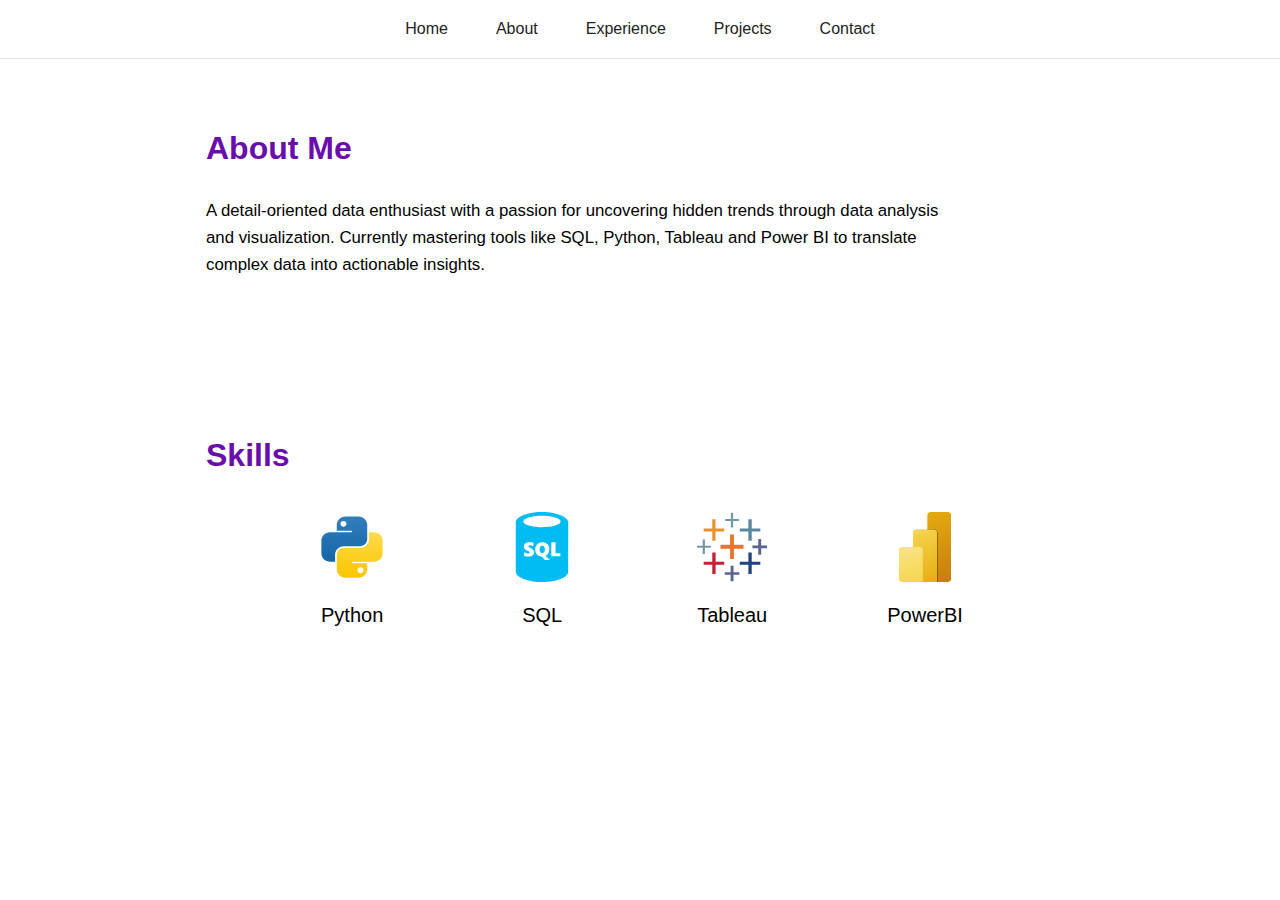
<file: about.html>
<!DOCTYPE html>
<html lang="en">
<head>
    <meta charset="UTF-8">
    <meta name="viewport" content="width=device-width, initial-scale=1.0">
    <title>Mohit Manoharan</title>
    <link rel="stylesheet" href="css/style.css">
</head>
<body>

    <!-- === Navbar === -->
     <header>
        <nav>
            <ul>
                <li><a href="index.html">Home</a></li>
                <li><a href="about.html">About</a></li>
                <li><a href="experience.html">Experience</a></li>
                <li><a href="projects.html">Projects</a></li>
                <li><a href="contact.html">Contact</a></li>
            </ul>
        </nav>
     </header>

     <!-- === About Section === -->
      <main>
         <section id="about">
             <h1>About Me</h1>
             <p>A detail-oriented data enthusiast with a passion for uncovering hidden trends through data analysis and visualization. Currently mastering tools like SQL, Python, Tableau and Power BI to translate complex data into actionable insights.</p>
         </section>
 
         <!-- === Skills Section === -->
          <section id="skills">
             <h1>Skills</h1>
             <div class="skills-container">
                <div class="skill">
                    <img src="/assets/icons/python-svgrepo-com.svg" alt="Python">
                    <p>Python</p>
                </div>
                <div class="skill">
                    <img src="/assets/icons/sql-database-generic-svgrepo-com.svg" alt="SQL">
                    <p>SQL</p>
                </div>
                <div class="skill">
                    <img src="/assets/icons/tableau-icon-svgrepo-com.svg" alt="Tableau">
                    <p>Tableau</p>
                </div>
                <div class="skill">
                    <img src="/assets/icons/Power-BI.svg" alt="PowerBI">
                    <p>PowerBI</p>
                </div>
             </div>
          </section>
      </main>

      <script src="js/transitions.js"></script>
 </body>
 </html>
</file>
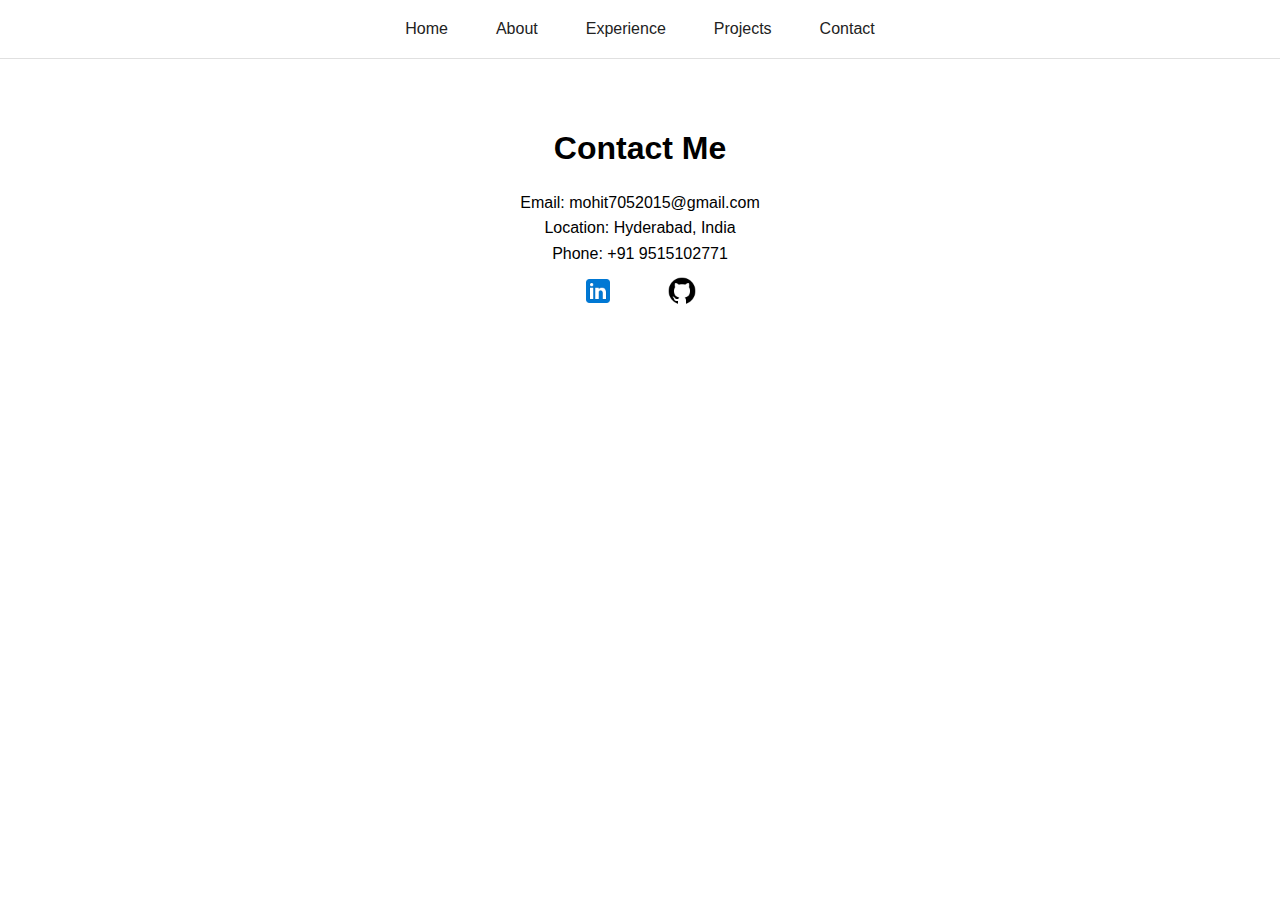
<file: contact.html>
<!DOCTYPE html>
<html lang="en">
<head>
    <meta charset="UTF-8">
    <meta name="viewport" content="width=device-width, initial-scale=1.0">
    <title>Mohit Manoharan</title>
    <link rel="stylesheet" href="css/style.css">
</head>
<body>

    <!-- === Navbar === -->
     <header>
        <nav>
            <ul>
                <li><a href="index.html">Home</a></li>
                <li><a href="about.html">About</a></li>
                <li><a href="experience.html">Experience</a></li>
                <li><a href="projects.html">Projects</a></li>
                <li><a href="contact.html">Contact</a></li>
            </ul>
        </nav>
     </header>

     <!-- === Contact Section === -->
     <section id="contact">
        <h2>Contact Me</h2>
        <p>Email: mohit7052015@gmail.com</p>
        <p>Location: Hyderabad, India</p>
        <p>Phone: +91 9515102771</p>
        <p>
            <a href="https://www.linkedin.com/in/mohit-manoharan-2ba16722a/" target = "_blank" class = "linkedin-link"> <img src="assets/icons/linkedin.png" alt="LinkedIn"></a>
        </p>
        <p>
        <a href="https://github.com/Mohit-Mano06" target = "_blank" class="github-link"> <img src="assets/icons/github.png" alt="GitHub"></a>
        </p>
     </section>
</file>
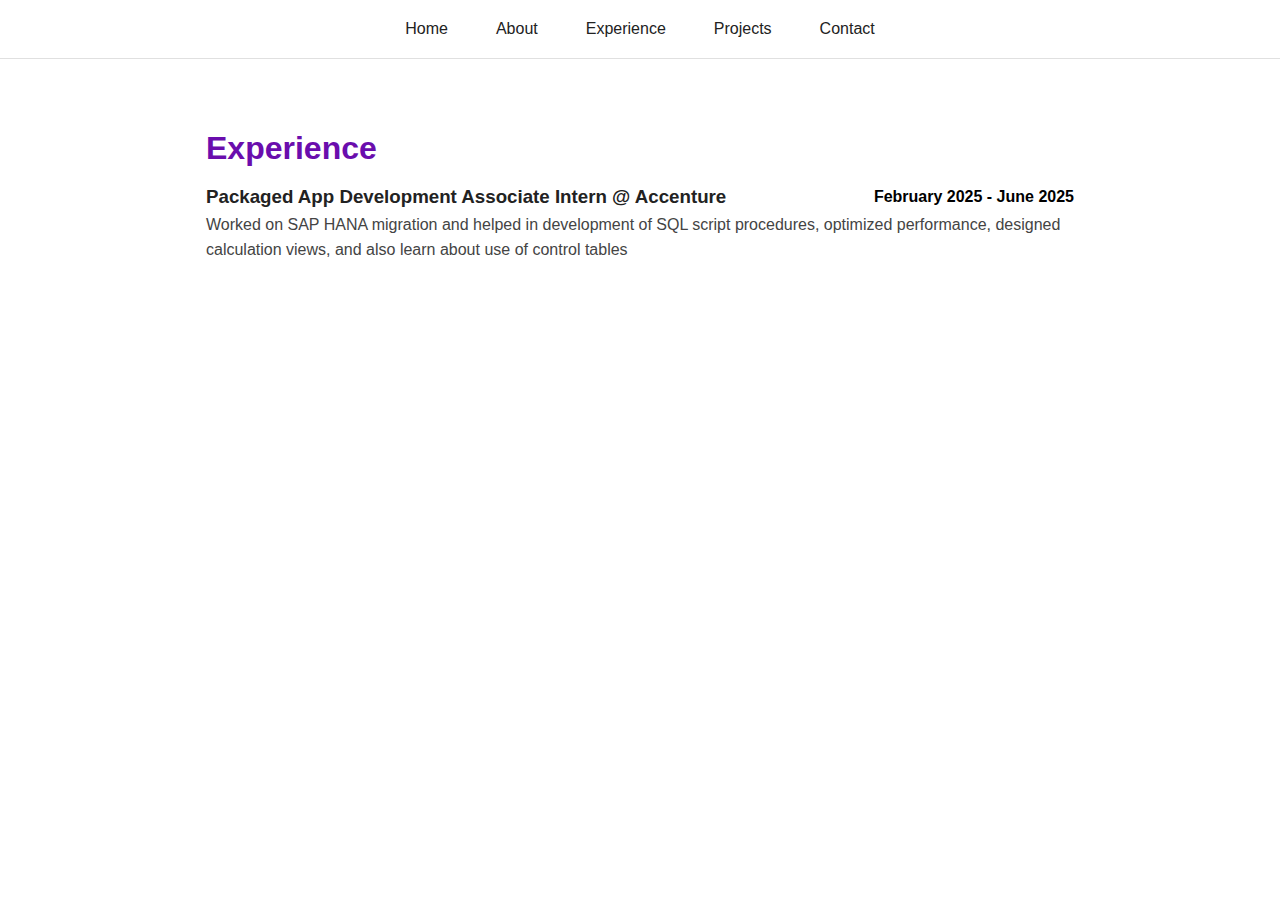
<file: experience.html>
<!DOCTYPE html>
<html lang="en">
<head>
    <meta charset="UTF-8">
    <meta name="viewport" content="width=device-width, initial-scale=1.0">
    <title>Mohit Manoharan</title>
    <link rel="stylesheet" href="css/style.css">
</head>
<body>

    <!-- === Navbar === -->
     <header>
        <nav>
            <ul>
                <li><a href="index.html">Home</a></li>
                <li><a href="about.html">About</a></li>
                <li><a href="experience.html">Experience</a></li>
                <li><a href="projects.html">Projects</a></li>
                <li><a href="contact.html">Contact</a></li>
            </ul>
        </nav>
     </header>

     <!-- === Experience Section ==== -->
     <section id="experience">
        <h2>Experience</h1>
        <div class= "experience-header">
            <h3> Packaged App Development Associate Intern @ Accenture </h3>
            <span class="date">February 2025 - June 2025</span> 
        </div>
        <p>
            Worked on SAP HANA migration and helped in development of SQL script procedures, optimized performance, designed calculation views, and also learn about use of control tables
        </p>
     </section>
</file>
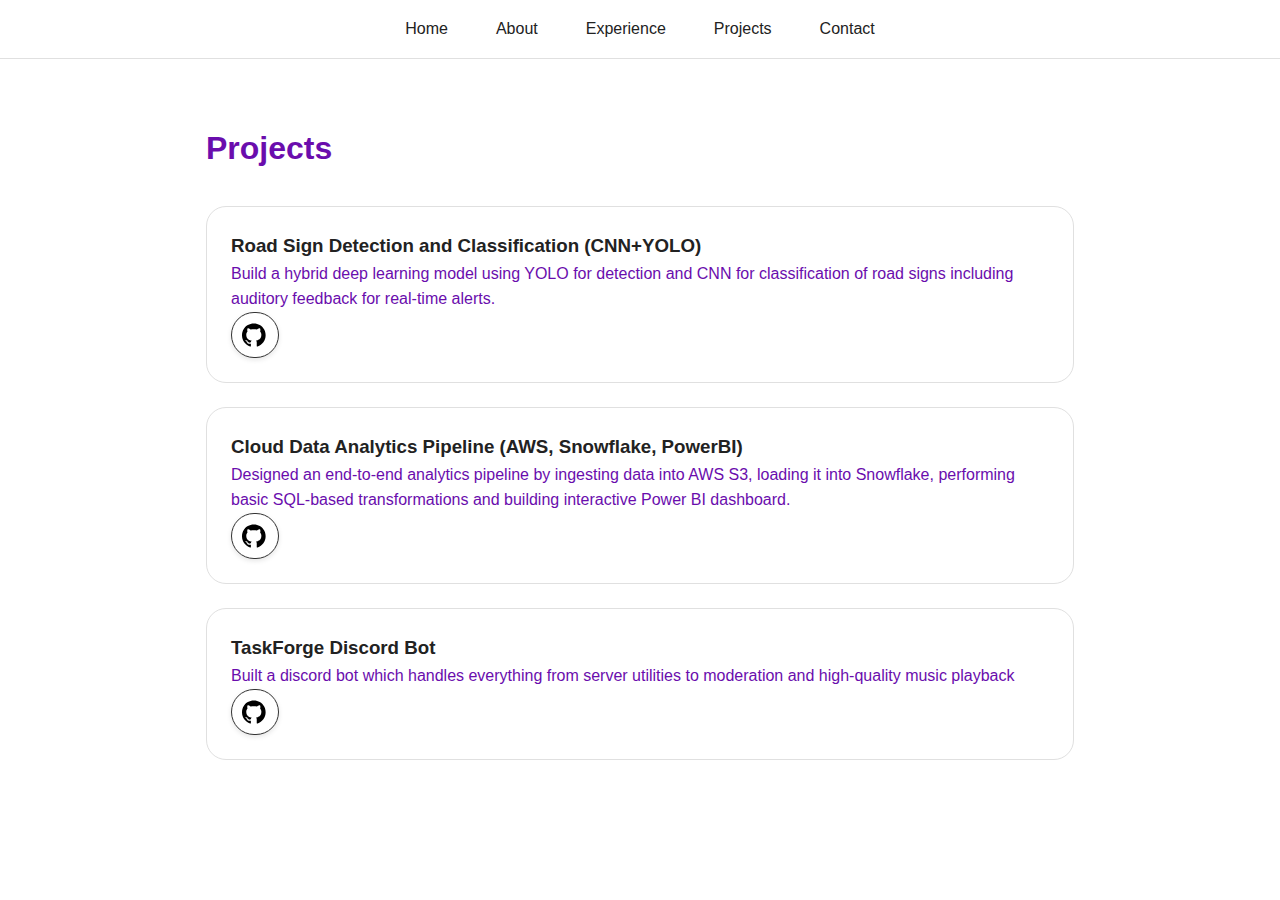
<file: projects.html>
<!DOCTYPE html>
<html lang="en">
<head>
    <meta charset="UTF-8">
    <meta name="viewport" content="width=device-width, initial-scale=1.0">
    <title>Mohit Manoharan</title>
    <link rel="stylesheet" href="css/style.css">
</head>
<body>

    <!-- === Navbar === -->
     <header>
        <nav>
            <ul>
                <li><a href="index.html">Home</a></li>
                <li><a href="about.html">About</a></li>
                <li><a href="experience.html">Experience</a></li>
                <li><a href="projects.html">Projects</a></li>
                <li><a href="contact.html">Contact</a></li>
            </ul>
        </nav>
     </header>

     <main>
     <!-- === Projects Section === -->
     <section id="projects">
        <h2>Projects</h2>
        <div class="project-card">
            <h3>Road Sign Detection and Classification (CNN+YOLO)</h3>
            <p>Build a hybrid deep learning model using YOLO for detection and CNN for classification of road signs
                including auditory feedback for real-time alerts.
            </p>
            <a href="https://github.com/Mohit-Mano06/road-sign-detection-yolo-cnn" target="_blank" class="github-btn">
                <svg class="github-icon" viewBox="0 -0.5 25 25" xmlns="http://www.w3.org/2000/svg"><path d="m12.301 0h.093c2.242 0 4.34.613 6.137 1.68l-.055-.031c1.871 1.094 3.386 2.609 4.449 4.422l.031.058c1.04 1.769 1.654 3.896 1.654 6.166 0 5.406-3.483 10-8.327 11.658l-.087.026c-.063.02-.135.031-.209.031-.162 0-.312-.054-.433-.144l.002.001c-.128-.115-.208-.281-.208-.466 0-.005 0-.01 0-.014v.001q0-.048.008-1.226t.008-2.154c.007-.075.011-.161.011-.249 0-.792-.323-1.508-.844-2.025.618-.061 1.176-.163 1.718-.305l-.076.017c.573-.16 1.073-.373 1.537-.642l-.031.017c.508-.28.938-.636 1.292-1.058l.006-.007c.372-.476.663-1.036.84-1.645l.009-.035c.209-.683.329-1.468.329-2.281 0-.045 0-.091-.001-.136v.007c0-.022.001-.047.001-.072 0-1.248-.482-2.383-1.269-3.23l.003.003c.168-.44.265-.948.265-1.479 0-.649-.145-1.263-.404-1.814l.011.026c-.115-.022-.246-.035-.381-.035-.334 0-.649.078-.929.216l.012-.005c-.568.21-1.054.448-1.512.726l.038-.022-.609.384c-.922-.264-1.981-.416-3.075-.416s-2.153.152-3.157.436l.081-.02q-.256-.176-.681-.433c-.373-.214-.814-.421-1.272-.595l-.066-.022c-.293-.154-.64-.244-1.009-.244-.124 0-.246.01-.364.03l.013-.002c-.248.524-.393 1.139-.393 1.788 0 .531.097 1.04.275 1.509l-.01-.029c-.785.844-1.266 1.979-1.266 3.227 0 .025 0 .051.001.076v-.004c-.001.039-.001.084-.001.13 0 .809.12 1.591.344 2.327l-.015-.057c.189.643.476 1.202.85 1.693l-.009-.013c.354.435.782.793 1.267 1.062l.022.011c.432.252.933.465 1.46.614l.046.011c.466.125 1.024.227 1.595.284l.046.004c-.431.428-.718 1-.784 1.638l-.001.012c-.207.101-.448.183-.699.236l-.021.004c-.256.051-.549.08-.85.08-.022 0-.044 0-.066 0h.003c-.394-.008-.756-.136-1.055-.348l.006.004c-.371-.259-.671-.595-.881-.986l-.007-.015c-.198-.336-.459-.614-.768-.827l-.009-.006c-.225-.169-.49-.301-.776-.38l-.016-.004-.32-.048c-.023-.002-.05-.003-.077-.003-.14 0-.273.028-.394.077l.007-.003q-.128.072-.08.184c.039.086.087.16.145.225l-.001-.001c.061.072.13.135.205.19l.003.002.112.08c.283.148.516.354.693.603l.004.006c.191.237.359.505.494.792l.01.024.16.368c.135.402.38.738.7.981l.005.004c.3.234.662.402 1.057.478l.016.002c.33.064.714.104 1.106.112h.007c.045.002.097.002.15.002.261 0 .517-.021.767-.062l-.027.004.368-.064q0 .609.008 1.418t.008.873v.014c0 .185-.08.351-.208.466h-.001c-.119.089-.268.143-.431.143-.075 0-.147-.011-.214-.032l.005.001c-4.929-1.689-8.409-6.283-8.409-11.69 0-2.268.612-4.393 1.681-6.219l-.032.058c1.094-1.871 2.609-3.386 4.422-4.449l.058-.031c1.739-1.034 3.835-1.645 6.073-1.645h.098-.005zm-7.64 17.666q.048-.112-.112-.192-.16-.048-.208.032-.048.112.112.192.144.096.208-.032zm.497.545q.112-.08-.032-.256-.16-.144-.256-.048-.112.08.032.256.159.157.256.047zm.48.72q.144-.112 0-.304-.128-.208-.272-.096-.144.08 0 .288t.272.112zm.672.673q.128-.128-.064-.304-.192-.192-.32-.048-.144.128.064.304.192.192.32.044zm.913.4q.048-.176-.208-.256-.24-.064-.304.112t.208.24q.24.097.304-.096zm1.009.08q0-.208-.272-.176-.256 0-.256.176 0 .208.272.176.256.001.256-.175zm.929-.16q-.032-.176-.288-.144-.256.048-.224.24t.288.128.225-.224z"/></svg>
                <span class="github-text" class = "btn-text">View on Github</span>
            </a>
        </div>
        <div class="project-card">
            <h3>Cloud Data Analytics Pipeline (AWS, Snowflake, PowerBI)</h3>
            <p> 
                Designed an end-to-end analytics pipeline by ingesting data into AWS S3, loading it into Snowflake, performing basic SQL-based transformations and building interactive Power BI dashboard.
            </p>
            <a href="https://github.com/Mohit-Mano06/Cloud-Data-Analytics-Pipeline-using-AWS-Snowflake-PowerBI" target="_blank" class="github-btn">
                <svg class="github-icon" viewBox="0 -0.5 25 25" xmlns="http://www.w3.org/2000/svg"><path d="m12.301 0h.093c2.242 0 4.34.613 6.137 1.68l-.055-.031c1.871 1.094 3.386 2.609 4.449 4.422l.031.058c1.04 1.769 1.654 3.896 1.654 6.166 0 5.406-3.483 10-8.327 11.658l-.087.026c-.063.02-.135.031-.209.031-.162 0-.312-.054-.433-.144l.002.001c-.128-.115-.208-.281-.208-.466 0-.005 0-.01 0-.014v.001q0-.048.008-1.226t.008-2.154c.007-.075.011-.161.011-.249 0-.792-.323-1.508-.844-2.025.618-.061 1.176-.163 1.718-.305l-.076.017c.573-.16 1.073-.373 1.537-.642l-.031.017c.508-.28.938-.636 1.292-1.058l.006-.007c.372-.476.663-1.036.84-1.645l.009-.035c.209-.683.329-1.468.329-2.281 0-.045 0-.091-.001-.136v.007c0-.022.001-.047.001-.072 0-1.248-.482-2.383-1.269-3.23l.003.003c.168-.44.265-.948.265-1.479 0-.649-.145-1.263-.404-1.814l.011.026c-.115-.022-.246-.035-.381-.035-.334 0-.649.078-.929.216l.012-.005c-.568.21-1.054.448-1.512.726l.038-.022-.609.384c-.922-.264-1.981-.416-3.075-.416s-2.153.152-3.157.436l.081-.02q-.256-.176-.681-.433c-.373-.214-.814-.421-1.272-.595l-.066-.022c-.293-.154-.64-.244-1.009-.244-.124 0-.246.01-.364.03l.013-.002c-.248.524-.393 1.139-.393 1.788 0 .531.097 1.04.275 1.509l-.01-.029c-.785.844-1.266 1.979-1.266 3.227 0 .025 0 .051.001.076v-.004c-.001.039-.001.084-.001.13 0 .809.12 1.591.344 2.327l-.015-.057c.189.643.476 1.202.85 1.693l-.009-.013c.354.435.782.793 1.267 1.062l.022.011c.432.252.933.465 1.46.614l.046.011c.466.125 1.024.227 1.595.284l.046.004c-.431.428-.718 1-.784 1.638l-.001.012c-.207.101-.448.183-.699.236l-.021.004c-.256.051-.549.08-.85.08-.022 0-.044 0-.066 0h.003c-.394-.008-.756-.136-1.055-.348l.006.004c-.371-.259-.671-.595-.881-.986l-.007-.015c-.198-.336-.459-.614-.768-.827l-.009-.006c-.225-.169-.49-.301-.776-.38l-.016-.004-.32-.048c-.023-.002-.05-.003-.077-.003-.14 0-.273.028-.394.077l.007-.003q-.128.072-.08.184c.039.086.087.16.145.225l-.001-.001c.061.072.13.135.205.19l.003.002.112.08c.283.148.516.354.693.603l.004.006c.191.237.359.505.494.792l.01.024.16.368c.135.402.38.738.7.981l.005.004c.3.234.662.402 1.057.478l.016.002c.33.064.714.104 1.106.112h.007c.045.002.097.002.15.002.261 0 .517-.021.767-.062l-.027.004.368-.064q0 .609.008 1.418t.008.873v.014c0 .185-.08.351-.208.466h-.001c-.119.089-.268.143-.431.143-.075 0-.147-.011-.214-.032l.005.001c-4.929-1.689-8.409-6.283-8.409-11.69 0-2.268.612-4.393 1.681-6.219l-.032.058c1.094-1.871 2.609-3.386 4.422-4.449l.058-.031c1.739-1.034 3.835-1.645 6.073-1.645h.098-.005zm-7.64 17.666q.048-.112-.112-.192-.16-.048-.208.032-.048.112.112.192.144.096.208-.032zm.497.545q.112-.08-.032-.256-.16-.144-.256-.048-.112.08.032.256.159.157.256.047zm.48.72q.144-.112 0-.304-.128-.208-.272-.096-.144.08 0 .288t.272.112zm.672.673q.128-.128-.064-.304-.192-.192-.32-.048-.144.128.064.304.192.192.32.044zm.913.4q.048-.176-.208-.256-.24-.064-.304.112t.208.24q.24.097.304-.096zm1.009.08q0-.208-.272-.176-.256 0-.256.176 0 .208.272.176.256.001.256-.175zm.929-.16q-.032-.176-.288-.144-.256.048-.224.24t.288.128.225-.224z"/></svg>
                <span class="github-text" class = "btn-text">View on Github</span>
            </a>
        </div>
        <div class="project-card">
            <h3>TaskForge Discord Bot</h3>
            <p>Built a discord bot which handles everything from server utilities to moderation and high-quality music playback
            </p>
            <a href="https://github.com/Mohit-Mano06/TaskForge-Bot" target="_blank" class="github-btn">
                <svg class="github-icon" viewBox="0 -0.5 25 25" xmlns="http://www.w3.org/2000/svg"><path d="m12.301 0h.093c2.242 0 4.34.613 6.137 1.68l-.055-.031c1.871 1.094 3.386 2.609 4.449 4.422l.031.058c1.04 1.769 1.654 3.896 1.654 6.166 0 5.406-3.483 10-8.327 11.658l-.087.026c-.063.02-.135.031-.209.031-.162 0-.312-.054-.433-.144l.002.001c-.128-.115-.208-.281-.208-.466 0-.005 0-.01 0-.014v.001q0-.048.008-1.226t.008-2.154c.007-.075.011-.161.011-.249 0-.792-.323-1.508-.844-2.025.618-.061 1.176-.163 1.718-.305l-.076.017c.573-.16 1.073-.373 1.537-.642l-.031.017c.508-.28.938-.636 1.292-1.058l.006-.007c.372-.476.663-1.036.84-1.645l.009-.035c.209-.683.329-1.468.329-2.281 0-.045 0-.091-.001-.136v.007c0-.022.001-.047.001-.072 0-1.248-.482-2.383-1.269-3.23l.003.003c.168-.44.265-.948.265-1.479 0-.649-.145-1.263-.404-1.814l.011.026c-.115-.022-.246-.035-.381-.035-.334 0-.649.078-.929.216l.012-.005c-.568.21-1.054.448-1.512.726l.038-.022-.609.384c-.922-.264-1.981-.416-3.075-.416s-2.153.152-3.157.436l.081-.02q-.256-.176-.681-.433c-.373-.214-.814-.421-1.272-.595l-.066-.022c-.293-.154-.64-.244-1.009-.244-.124 0-.246.01-.364.03l.013-.002c-.248.524-.393 1.139-.393 1.788 0 .531.097 1.04.275 1.509l-.01-.029c-.785.844-1.266 1.979-1.266 3.227 0 .025 0 .051.001.076v-.004c-.001.039-.001.084-.001.13 0 .809.12 1.591.344 2.327l-.015-.057c.189.643.476 1.202.85 1.693l-.009-.013c.354.435.782.793 1.267 1.062l.022.011c.432.252.933.465 1.46.614l.046.011c.466.125 1.024.227 1.595.284l.046.004c-.431.428-.718 1-.784 1.638l-.001.012c-.207.101-.448.183-.699.236l-.021.004c-.256.051-.549.08-.85.08-.022 0-.044 0-.066 0h.003c-.394-.008-.756-.136-1.055-.348l.006.004c-.371-.259-.671-.595-.881-.986l-.007-.015c-.198-.336-.459-.614-.768-.827l-.009-.006c-.225-.169-.49-.301-.776-.38l-.016-.004-.32-.048c-.023-.002-.05-.003-.077-.003-.14 0-.273.028-.394.077l.007-.003q-.128.072-.08.184c.039.086.087.16.145.225l-.001-.001c.061.072.13.135.205.19l.003.002.112.08c.283.148.516.354.693.603l.004.006c.191.237.359.505.494.792l.01.024.16.368c.135.402.38.738.7.981l.005.004c.3.234.662.402 1.057.478l.016.002c.33.064.714.104 1.106.112h.007c.045.002.097.002.15.002.261 0 .517-.021.767-.062l-.027.004.368-.064q0 .609.008 1.418t.008.873v.014c0 .185-.08.351-.208.466h-.001c-.119.089-.268.143-.431.143-.075 0-.147-.011-.214-.032l.005.001c-4.929-1.689-8.409-6.283-8.409-11.69 0-2.268.612-4.393 1.681-6.219l-.032.058c1.094-1.871 2.609-3.386 4.422-4.449l.058-.031c1.739-1.034 3.835-1.645 6.073-1.645h.098-.005zm-7.64 17.666q.048-.112-.112-.192-.16-.048-.208.032-.048.112.112.192.144.096.208-.032zm.497.545q.112-.08-.032-.256-.16-.144-.256-.048-.112.08.032.256.159.157.256.047zm.48.72q.144-.112 0-.304-.128-.208-.272-.096-.144.08 0 .288t.272.112zm.672.673q.128-.128-.064-.304-.192-.192-.32-.048-.144.128.064.304.192.192.32.044zm.913.4q.048-.176-.208-.256-.24-.064-.304.112t.208.24q.24.097.304-.096zm1.009.08q0-.208-.272-.176-.256 0-.256.176 0 .208.272.176.256.001.256-.175zm.929-.16q-.032-.176-.288-.144-.256.048-.224.24t.288.128.225-.224z"/></svg>
                <span class="github-text" class = "btn-text">View on Github</span>
            </a>
        </div>
     </main>

     
      <script src="js/script.js"></script>
     <script src="js/transitions.js"></script>
</body>
</html>
</file>
<file: css/style.css>
* {
    margin: 0;
    padding: 0;
    box-sizing: border-box;
}

body {
    font-family: Arial, Helvetica, sans-serif;
    line-height: 1.6;
    color: #222;
    /* overflow: hidden; */
}

header {
    background-color: #ffffff;
    border-bottom: 1px solid #e0e0e0;
    position: sticky;
    top: 0;
}

nav {
    max-width: 1100px;
    margin: auto;
    padding: 1rem;

    display: flex;
    justify-content: center;
    align-items: center;
}


nav ul {
    list-style: none;
    display: flex;
    gap: 3rem;

}

nav a {
    text-decoration: none;
    color: #222;
    font-weight: 500;
}

nav a:hover {
    color: #6a0dad;
    /* color: #0a66c2; */
}

section {
    max-width: 1100px;
    margin: auto;
    padding: 4rem 1rem;
}


.section-content {
    max-width: 1100px;
    margin: 0 auto;
    padding: 4rem 1rem;
}


/* Home Section */
#home {
    min-height: 90vh;
    display: flex;
    flex-direction: column;
    justify-content: center;
    align-items: center;
    text-align: center;
    color: #000;
}

#home h2 {
    font-size: 2.5rem;
    margin-bottom: 1rem;
}

#home p {
    font-size: 1.2rem;
    color: #6a0dad;
}

/*About Section*/
#about {
    background-color: #fff;
    color: #6a0dad;
    margin-bottom: 1.5rem;
    font-size: 1.1rem;
    max-width: 900px;
}

#about h1 {
    font-size: 2rem;
    margin-bottom: 1.5rem;
}

#about p {
    max-width: 750px;
    font-size: 1.05rem;
    color: #000;
}

/*Skills Section*/
#skills {
    background-color: #ffffff;
    max-width: 900px;
}

#skills h1 {
    font-size: 2rem;
    color:#6a0dad;
    margin-bottom: 1rem;
}

.skills-container {
    display: flex;
    justify-content: center;
    flex-wrap: wrap;
    gap: 120px;
    margin-top: 30px;
}

.skill {
    text-align: center;
    transition: transform 0.3s ease;
}

.skill img {
    width: 70px;
    height: 70px;
    transition: transform 0.3s ease, filter 0.3s ease;
}
.skill p {
    margin-top: 10px;
    font-size: 20px;
    color: #000;
}

.skill img:hover {
    transform: scale(1.2);
}



/*Experience Section*/

.experience-header {
    display: flex;
    justify-content: space-between;
    align-items: center;
    width: 100%;
}


#experience h2 {
    font-size: 2rem;
    margin-bottom: 0.5rem;
    color:#6a0dad;
}

#experience-header h3 {
    font-size: 1.2rem;
    margin-bottom: 0;
    line-height: 1.3;
}

#experience p {
    color: #444;
    margin-bottom: 0.8rem;
}

#experience {
    max-width: 900px;
}

.date {
    font-size: 1rem;
    color: #000;
    font-weight: bold;
}


/*== Projects ==*/

#projects {
    max-width: 900px;
}

#projects h2 {
    font-size: 2rem;
    margin-bottom: 2rem;
    color:#6a0dad;
}

.project-card {
    background-color: #ffff;
    border: 1px solid #e0e0e0;
    border-radius: 20px;
    padding: 1.5rem;
    margin-bottom: 1.5rem;
}

.project-card h2 {
    margin-bottom: 0.8rem;
    font-size: 1.2rem;
}

.project-card p {
    color: #6a0dad;
    /* color: #000; */
}

.project-card:hover {
    box-shadow: 0 4px 10px rgba(0,0,0,0.08);
    transform: translateY(-5px);
    transition: all 0.2s ease-in-out;
}

/*== Contact Section ==*/

#contact {
    background-color: #fff;
    color: #000;
    text-align: center;
}

#contact h2 {
    font-size: 2rem;
    margin-bottom: 1rem;
}

#contact p:last-of-type,
#contact p:nth-last-of-type(2) {
    display: inline-block;
    margin: 0 0.5rem;
}

#contact a {
    display: inline-flex;
    align-items: center;
    justify-content: center;
    padding: 0.5rem 1rem;
    border-radius: 500px;

    transition: transform 0.25s ease,
                box-shadow 0.25s ease,
                background-color 0.25s ease;
}

#contact img {
    width: 32px;
    height: 32px;
    object-fit: contain;
}

/* GitHub Button Styling */
.github-btn {
    display: inline-flex;
    align-items: center;
    gap: 10px;
    background-color: #fff; /* Initial White Background */
    border: 1px solid #333;
    width: 48px; /* Collapsed width */
    padding: 10px;
    border-radius: 999px;
    text-decoration: none;
    overflow: hidden;
    transition: all 0.35s ease;
    box-shadow: 0 2px 5px rgba(0,0,0,0.1);
}

.github-icon {
    width: 24px;
    height: 24px;
    flex-shrink: 0;
    fill: #000; /* Initial Black Icon */
    transition: transform 0.35s ease, fill 0.35s ease;
}

.github-text {
    white-space: nowrap;
    color: inherit;
    opacity: 0;
    transform: translateX(10px);
    transition: opacity 0.25s ease, transform 0.25s ease;
    font-size: 0.9rem;
    font-weight: 500;
}

/* Hover Effects */
.github-btn:hover {
    width: 160px; 
    background-color: #000 !important;
    color: #fff !important; /* Force text color */
    box-shadow: 0 4px 12px rgba(0, 0, 0, 0.3);
    border-color: #000;
}

.github-btn:hover .github-icon {
    fill: #fff !important; /* White Icon on Hover */
    transform: translateX(0); /* Reset transform if needed */
}

.github-btn:hover .github-text {
    color: #fff !important;
    opacity: 1;
    transform: translateX(0);
}

.linkedin-link:hover {
    background-color: #fff;
    border: 1px solid #0a66c2;
    box-shadow: 0 8px 20px #0a66c2;
    transform: translateY(-4px);
    transition: all 0.2s ease-in-out;
}

.github-link:hover {
    background-color: #fff;
    border: 1px solid #000;
    transform: translateY(-4px);
    box-shadow: 0 8px 20px #525252;    
}



/* Mobile View */

@media (max-width: 768px) {

    nav {
        flex-direction: column;
        gap: 1rem;
    }

    nav ul {
        flex-wrap: wrap;
        justify-content: center;
    }

    #skills ul {
        display: flex;
        flex-direction: column;
    }

    #skills li {
        width: 100%;
        text-align: center;
    }
    #home h2 {
        font-size: 2rem;
    }

    section {
        padding: 3rem 1rem;
    }

    .experience-header {
        flex-direction: column;
        align-items: flex-start;
        gap: 0.3rem;
    }

    .project-card {
        padding: 1.2rem;
    }
    #contact img {
        width: 28px;
        height: 28px;
    }
}

/* Smooth Scrolling ======= DISABLED ========
html {
    scroll-behavior: smooth;
} 

*/


/* Hover Feedback for navbar */
nav a {
    position: relative;

}

nav a::after {
    content: "";
    position: absolute;
    width: 0%;
    height: 2px;
    background-color: #6a0dad;
    left: 0;
    bottom: 0.2px;
    transition: width 0.3s ease-in;
}

nav a:hover::after {
    width: 100%;
}

/* Page Transitions */
.page-transition {
    animation: fadeInUp 0.5s ease forwards;
}

.page-transition.is-exiting {
    animation: fadeOut 0.3s ease forwards;
}

@keyframes fadeInUp {
    from {
        opacity: 0;
        transform: translateY(20px);
    }
    to {
        opacity: 1;
        transform: translateY(0);
    }
}

@keyframes fadeOut {
    from {
        opacity: 1;
        transform: translateY(0);
    }
    to {
        opacity: 0;
        transform: translateY(-20px);
    }
}
</file>
